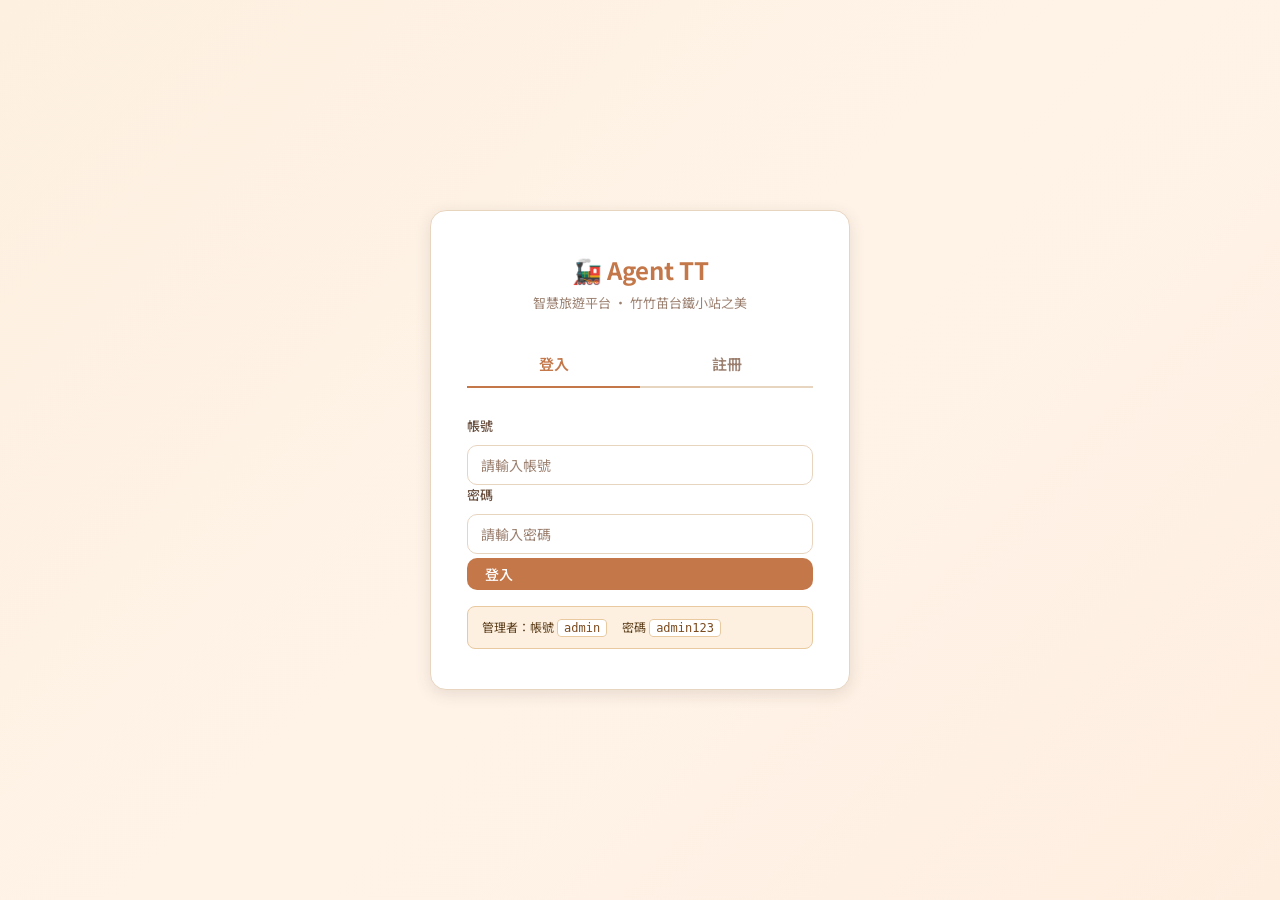
<file: index.html>
<!DOCTYPE html>
<html lang="zh-TW">
<head>
<meta charset="UTF-8"><meta name="viewport" content="width=device-width,initial-scale=1.0">
<title>Agent TT 智慧旅遊平台</title>
<link rel="stylesheet" href="css/style.css">
<style>
.hero{
  background:
    linear-gradient(135deg,rgba(253,240,224,0.62) 0%,rgba(254,232,210,0.55) 50%,rgba(253,238,220,0.62) 100%),
    url('https://images.unsplash.com/photo-1708398425063-776ca40adc49?auto=format&fit=crop&w=1920&q=80') center/cover no-repeat;
  padding:80px 0 68px;text-align:center;border-bottom:1px solid var(--border);
}
.hero-title{text-shadow:0 2px 8px rgba(0,0,0,0.25);}
.hero-title{font-size:42px;font-weight:700;color:var(--text);line-height:1.2;margin-bottom:12px;}
.hero-title span{color:var(--primary);}
.hero-sub{font-size:16px;color:#fff;margin-bottom:32px;text-shadow:0 1px 4px rgba(0,0,0,0.4);}
.module-cards{display:grid;grid-template-columns:repeat(3,1fr);gap:24px;margin-top:40px;}
.module-card{background:var(--surface);border:1px solid var(--border);border-radius:var(--r-lg);padding:32px 24px;text-align:center;cursor:pointer;transition:var(--t);text-decoration:none;display:block;}
.module-card:hover{box-shadow:var(--shadow-lg);transform:translateY(-4px);border-color:var(--primary-light);}
.module-icon{font-size:48px;margin-bottom:16px;}
.module-name{font-size:18px;font-weight:700;color:var(--text);margin-bottom:8px;}
.module-desc{font-size:14px;color:var(--text-muted);line-height:1.6;}
.stats-grid{display:grid;grid-template-columns:repeat(4,1fr);gap:16px;margin:40px 0 0;}
.recent-section{display:grid;grid-template-columns:1fr 1fr;gap:24px;margin-top:32px;}
.activity-item{display:flex;align-items:center;gap:12px;padding:12px 0;border-bottom:1px solid var(--border-light);}
.activity-item:last-child{border-bottom:none;}
.activity-dot{width:8px;height:8px;border-radius:50%;background:var(--primary);flex-shrink:0;}
.activity-text{font-size:14px;color:var(--text-sub);flex:1;}
.activity-time{font-size:12px;color:var(--text-muted);}
</style>
</head>
<body>
<div class="page-wrap">
<nav class="navbar">
  <div class="navbar-inner">
    <a href="index.html" class="navbar-logo">Agent TT <span>智慧旅遊平台</span></a>
    <nav class="navbar-nav">
      <a href="index.html" class="nav-link active">🏠 首頁</a>
      <a href="pages/itinerary-list.html" class="nav-link">📅 行程規劃</a>
      <a href="pages/housing-search.html" class="nav-link">🏨 住宿訂房</a>
      <a href="pages/train-search.html" class="nav-link">🚂 台鐵車票</a>
    </nav>
    <div class="navbar-right">
      <span class="points-badge" id="nav-points">⭐ 1,250 點</span>
      <div class="avatar" id="nav-avatar" style="cursor:pointer;" onclick="doLogout()">JJ</div>
    </div>
  </div>
</nav>

<main class="main">
  <!-- Hero -->
  <div class="hero">
    <div class="container">
      <div class="hero-title">探索<span>竹竹苗</span>台鐵小站之美</div>
      <p class="hero-sub">整合行程規劃・住宿訂房・台鐵車票，輕鬆開啟山城旅遊新體驗</p>
      <div style="display:flex;gap:12px;justify-content:center;flex-wrap:wrap;">
        <a href="pages/itinerary-list.html" class="btn btn-primary btn-lg">開始規劃行程</a>
        <a href="pages/housing-search.html" class="btn btn-secondary btn-lg">搜尋住宿</a>
        <a href="pages/train-search.html" class="btn btn-secondary btn-lg">查詢台鐵班次</a>
      </div>
    </div>
  </div>

  <div class="main" style="padding-top:0;">
  <div class="section">
  <div class="container">

    <!-- Stats -->
    <div class="stats-grid">
      <div class="stat-card">
        <div class="stat-value" id="stat-itins">3</div>
        <div class="stat-label">我的行程</div>
      </div>
      <div class="stat-card">
        <div class="stat-value" id="stat-tickets">3</div>
        <div class="stat-label">持有車票</div>
      </div>
      <div class="stat-card">
        <div class="stat-value" id="stat-orders">2</div>
        <div class="stat-label">住宿訂單</div>
      </div>
      <div class="stat-card">
        <div class="stat-value" id="stat-points">1,250</div>
        <div class="stat-label">平台點數 ⭐</div>
      </div>
    </div>

    <!-- Module Cards -->
    <h2 style="font-size:20px;font-weight:700;margin:48px 0 4px;">三大服務模組</h2>
    <p class="text-muted text-sm mb-5">一站整合，從規劃到出發全程支援</p>
    <div class="module-cards">
      <a href="pages/itinerary-list.html" class="module-card">
        <div class="module-icon">📅</div>
        <div class="module-name">行程規劃</div>
        <div class="module-desc">建立竹竹苗旅遊行程、拖曳排序景點、多人協作與費用分攤</div>
      </a>
      <a href="pages/housing-search.html" class="module-card">
        <div class="module-icon">🏨</div>
        <div class="module-name">住宿訂房</div>
        <div class="module-desc">搜尋車站周邊民宿旅館、比較設施評價、線上訂房付款</div>
      </a>
      <a href="pages/train-search.html" class="module-card">
        <div class="module-icon">🚂</div>
        <div class="module-name">台鐵車票</div>
        <div class="module-desc">查詢班次即時資訊、線上訂票取票、退票改票分票</div>
      </a>
    </div>

    <!-- Recent Activity -->
    <div class="recent-section">
      <div class="card">
        <div class="card-header">
          <span class="card-title">近期行程</span>
          <a href="pages/itinerary-list.html" class="text-sm text-primary">查看全部 →</a>
        </div>
        <div class="card-body" id="recent-itins"></div>
      </div>
      <div class="card">
        <div class="card-header">
          <span class="card-title">近期訂單</span>
          <a href="pages/housing-orders.html" class="text-sm text-primary">查看全部 →</a>
        </div>
        <div class="card-body" id="recent-orders"></div>
      </div>
    </div>

    <!-- Feature Highlights -->
    <div style="margin-top:48px;background:var(--surface);border:1px solid var(--border);border-radius:var(--r-lg);padding:32px;">
      <h3 style="font-size:18px;font-weight:700;margin-bottom:20px;text-align:center;">✨ 平台特色</h3>
      <div class="grid-3" style="gap:24px;">
        <div style="text-align:center;">
          <div style="font-size:32px;margin-bottom:8px;">🗺️</div>
          <div class="fw-600 mb-2">竹竹苗專屬</div>
          <div class="text-sm text-muted">專注竹竹苗台鐵小站，振興在地觀光</div>
        </div>
        <div style="text-align:center;">
          <div style="font-size:32px;margin-bottom:8px;">👥</div>
          <div class="fw-600 mb-2">多人協作</div>
          <div class="text-sm text-muted">邀請旅伴共同編輯行程、投票選景點</div>
        </div>
        <div style="text-align:center;">
          <div style="font-size:32px;margin-bottom:8px;">💰</div>
          <div class="fw-600 mb-2">費用整合</div>
          <div class="text-sm text-muted">車票 + 住宿 + 餐飲，一鍵平均分攤</div>
        </div>
      </div>
    </div>

  </div>
  </div>
  </div>
</main>
</div>

<div id="toast-container" class="toast-container"></div>

<script src="js/data.js"></script>
<script src="js/utils.js"></script>
<script src="js/store.js"></script>
<script>
Store.init();
if (!checkAuth()) throw '';
updateNavUser();

// Stats
document.getElementById('stat-itins').textContent = Store.getItineraries().length;
document.getElementById('stat-tickets').textContent = Store.getTrainTickets().length;
document.getElementById('stat-orders').textContent = Store.getHousingOrders().length;
const pts = Store.getPoints();
document.getElementById('stat-points').textContent = pts.toLocaleString();
document.getElementById('nav-points').textContent = `⭐ ${pts.toLocaleString()} 點`;

// Recent itineraries
const recentItins = Store.getItineraries().slice(0,3);
const statusMap = {'規劃中':'badge-info','已完成':'badge-success','已取消':'badge-muted'};
document.getElementById('recent-itins').innerHTML = recentItins.map(i=>`
  <div class="activity-item" style="cursor:pointer;" onclick="location.href='pages/itinerary-detail.html?id=${i.id}'">
    <div class="activity-dot"></div>
    <div class="activity-text">
      <span class="fw-500">${i.name}</span>
      <span class="badge ${statusMap[i.status]||'badge-muted'}" style="margin-left:8px;font-size:11px;">${i.status}</span>
    </div>
    <div class="activity-time">${Utils.formatDate(i.startDate)}</div>
  </div>
`).join('') || '<div class="text-muted text-sm">尚無行程</div>';

// Recent orders
const orders = Store.getHousingOrders().slice(0,3);
const oStatusMap = {'已付款':'badge-success','已完成':'badge-muted','未付款':'badge-warning','取消中':'badge-danger','退款中':'badge-danger'};
document.getElementById('recent-orders').innerHTML = orders.map(o=>`
  <div class="activity-item">
    <div class="activity-dot" style="background:var(--success);"></div>
    <div class="activity-text">
      <span class="fw-500">${o.hotelName}</span>
      <span class="badge ${oStatusMap[o.status]||'badge-muted'}" style="margin-left:8px;font-size:11px;">${o.status}</span>
    </div>
    <div class="activity-time">${Utils.formatCurrency(o.totalAmount)}</div>
  </div>
`).join('') || '<div class="text-muted text-sm">尚無訂單</div>';
</script>
</body>
</html>
</file>
<file: css/style.css>
/* ===== Agent TT 智慧旅遊平台 — Warm Minimal Design System ===== */
@import url('https://fonts.googleapis.com/css2?family=Noto+Sans+TC:wght@300;400;500;600;700&display=swap');

:root {
  --bg: #FDF7F0; --bg-alt: #FFF3E8; --surface: #FFFFFF; --surface-warm: #FFFAF5;
  --border: #E8D5C0; --border-light: #F2E8DC;
  --primary: #C4784A; --primary-dark: #A05828; --primary-light: #E0A878; --primary-ghost: #FEF2E8;
  --secondary: #8B6040; --text: #3D2B1F; --text-sub: #6B5040; --text-muted: #9B8070; --text-on-primary: #FFFFFF;
  --success: #5A8A50; --success-bg: #EEF7EB; --success-border: #B8DDB0;
  --warning: #C49020; --warning-bg: #FEF7E0; --warning-border: #EAD080;
  --danger: #B84040; --danger-bg: #FEF0F0; --danger-border: #E0B0B0;
  --info: #4870A8; --info-bg: #EEF3FA; --info-border: #B0C8E8;
  --shadow-xs: 0 1px 2px rgba(61,43,31,.06); --shadow-sm: 0 1px 4px rgba(61,43,31,.08);
  --shadow: 0 2px 8px rgba(61,43,31,.10); --shadow-lg: 0 4px 16px rgba(61,43,31,.12);
  --shadow-xl: 0 8px 32px rgba(61,43,31,.16);
  --r-xs: 4px; --r-sm: 6px; --r: 10px; --r-md: 12px; --r-lg: 16px; --r-full: 9999px;
  --s1:4px;--s2:8px;--s3:12px;--s4:16px;--s5:20px;--s6:24px;--s8:32px;--s10:40px;--s12:48px;
  --font: 'Noto Sans TC','PingFang TC','Microsoft JhengHei',system-ui,sans-serif;
  --t: .2s ease; --t-slow: .35s ease;
  --navbar-h: 60px; --max-w: 1200px;
}

*,*::before,*::after{box-sizing:border-box;margin:0;padding:0;}
html{scroll-behavior:smooth;-webkit-text-size-adjust:100%;}
body{font-family:var(--font);background:var(--bg);color:var(--text);line-height:1.6;min-height:100vh;font-size:15px;}
a{color:var(--primary);text-decoration:none;} a:hover{color:var(--primary-dark);}
img{max-width:100%;height:auto;display:block;} ul,ol{list-style:none;}
button{cursor:pointer;font-family:var(--font);}
input,textarea,select{font-family:var(--font);}

/* Layout */
.page-wrap{display:flex;flex-direction:column;min-height:100vh;}
.main{flex:1;padding-top:var(--navbar-h);}
.container{max-width:var(--max-w);margin:0 auto;padding:0 var(--s6);}
.section{padding:var(--s8) 0;}

/* Navbar */
.navbar{position:fixed;top:0;left:0;right:0;height:var(--navbar-h);background:rgba(255,255,255,.95);backdrop-filter:blur(8px);border-bottom:1px solid var(--border);z-index:100;display:flex;align-items:center;}
.navbar-inner{max-width:var(--max-w);margin:0 auto;padding:0 var(--s6);width:100%;display:flex;align-items:center;gap:var(--s6);}
.navbar-logo{font-size:18px;font-weight:700;color:var(--primary);letter-spacing:-.3px;white-space:nowrap;text-decoration:none;}
.navbar-logo span{color:var(--text-muted);font-weight:400;font-size:12px;margin-left:6px;}
.navbar-nav{display:flex;align-items:center;gap:2px;flex:1;}
.nav-link{padding:6px 14px;border-radius:var(--r-full);color:var(--text-sub);font-size:14px;font-weight:500;transition:var(--t);white-space:nowrap;text-decoration:none;}
.nav-link:hover,.nav-link.active{background:var(--primary-ghost);color:var(--primary);}
.navbar-right{display:flex;align-items:center;gap:var(--s3);margin-left:auto;}
.avatar{width:32px;height:32px;border-radius:var(--r-full);background:var(--primary-light);color:var(--text-on-primary);display:flex;align-items:center;justify-content:center;font-size:13px;font-weight:700;}
.points-badge{background:var(--warning-bg);color:var(--warning);border:1px solid var(--warning-border);border-radius:var(--r-full);padding:3px 10px;font-size:12px;font-weight:600;}

/* Buttons */
.btn{display:inline-flex;align-items:center;gap:var(--s2);padding:9px 18px;border-radius:var(--r);font-size:14px;font-weight:500;border:none;transition:var(--t);line-height:1;white-space:nowrap;cursor:pointer;}
.btn:disabled{opacity:.5;cursor:not-allowed;}
.btn-primary{background:var(--primary);color:var(--text-on-primary);}
.btn-primary:hover:not(:disabled){background:var(--primary-dark);}
.btn-secondary{background:var(--surface-warm);color:var(--text);border:1px solid var(--border);}
.btn-secondary:hover:not(:disabled){background:var(--bg-alt);border-color:var(--primary-light);}
.btn-ghost{background:transparent;color:var(--text-sub);}
.btn-ghost:hover:not(:disabled){background:var(--bg-alt);}
.btn-danger{background:var(--danger);color:#fff;}
.btn-danger:hover:not(:disabled){background:#943030;}
.btn-success{background:var(--success);color:#fff;}
.btn-success:hover:not(:disabled){background:#477040;}
.btn-outline{background:transparent;color:var(--primary);border:1.5px solid var(--primary);}
.btn-outline:hover:not(:disabled){background:var(--primary-ghost);}
.btn-sm{padding:5px 12px;font-size:13px;}
.btn-lg{padding:12px 24px;font-size:16px;}
.btn-full{width:100%;justify-content:center;}
.btn-icon{padding:8px;background:transparent;border:none;color:var(--text-muted);border-radius:var(--r);transition:var(--t);}
.btn-icon:hover{background:var(--bg-alt);color:var(--text);}

/* Cards */
.card{background:var(--surface);border-radius:var(--r-md);border:1px solid var(--border);box-shadow:var(--shadow-sm);overflow:hidden;}
.card-body{padding:var(--s5);}
.card-header{padding:var(--s4) var(--s5);border-bottom:1px solid var(--border-light);display:flex;align-items:center;justify-content:space-between;}
.card-title{font-size:15px;font-weight:600;color:var(--text);}
.card-footer{padding:var(--s4) var(--s5);border-top:1px solid var(--border-light);background:var(--surface-warm);}

/* Forms */
.form-group{display:flex;flex-direction:column;gap:var(--s2);}
.form-label{font-size:13px;font-weight:500;color:var(--text-sub);}
.form-control{width:100%;padding:9px 13px;border:1px solid var(--border);border-radius:var(--r);font-size:14px;color:var(--text);background:var(--surface);transition:var(--t);outline:none;}
.form-control:focus{border-color:var(--primary);box-shadow:0 0 0 3px rgba(196,120,74,.12);}
.form-control::placeholder{color:var(--text-muted);}
select.form-control{appearance:none;background-image:url("data:image/svg+xml,%3Csvg xmlns='http://www.w3.org/2000/svg' width='12' height='8' viewBox='0 0 12 8'%3E%3Cpath d='M1 1l5 5 5-5' stroke='%239B8070' stroke-width='1.5' fill='none' stroke-linecap='round'/%3E%3C/svg%3E");background-repeat:no-repeat;background-position:right 12px center;padding-right:36px;}
.form-row{display:grid;gap:var(--s4);}
.form-row-2{grid-template-columns:1fr 1fr;}
.form-row-3{grid-template-columns:1fr 1fr 1fr;}
.form-row-4{grid-template-columns:1fr 1fr 1fr 1fr;}
.form-hint{font-size:12px;color:var(--text-muted);}
.form-error{font-size:12px;color:var(--danger);}

/* Badges */
.badge{display:inline-flex;align-items:center;gap:4px;padding:2px 9px;border-radius:var(--r-full);font-size:12px;font-weight:500;}
.badge-primary{background:var(--primary-ghost);color:var(--primary);}
.badge-success{background:var(--success-bg);color:var(--success);}
.badge-warning{background:var(--warning-bg);color:var(--warning);}
.badge-danger{background:var(--danger-bg);color:var(--danger);}
.badge-info{background:var(--info-bg);color:var(--info);}
.badge-muted{background:var(--bg-alt);color:var(--text-muted);}

/* Status badges */
.status-planning{background:var(--info-bg);color:var(--info);}
.status-done{background:var(--success-bg);color:var(--success);}
.status-cancelled{background:var(--bg-alt);color:var(--text-muted);}
.status-paid{background:var(--success-bg);color:var(--success);}
.status-unpaid{background:var(--warning-bg);color:var(--warning);}
.status-refunding{background:var(--danger-bg);color:var(--danger);}

/* Tabs */
.tabs{display:flex;gap:4px;border-bottom:2px solid var(--border);margin-bottom:var(--s5);}
.tab{padding:10px 20px;font-size:14px;font-weight:500;color:var(--text-muted);background:none;border:none;border-bottom:2px solid transparent;margin-bottom:-2px;cursor:pointer;transition:var(--t);border-radius:var(--r-sm) var(--r-sm) 0 0;}
.tab:hover{color:var(--text-sub);background:var(--bg-alt);}
.tab.active{color:var(--primary);border-bottom-color:var(--primary);}
.tab-panel{display:none;}
.tab-panel.active{display:block;}

/* Modal */
.modal-overlay{position:fixed;inset:0;background:rgba(61,43,31,.4);backdrop-filter:blur(2px);z-index:200;display:flex;align-items:center;justify-content:center;padding:var(--s6);opacity:0;pointer-events:none;transition:var(--t-slow);}
.modal-overlay.open{opacity:1;pointer-events:all;}
.modal{background:var(--surface);border-radius:var(--r-lg);box-shadow:var(--shadow-xl);width:100%;max-width:540px;max-height:90vh;overflow-y:auto;transform:translateY(20px);transition:var(--t-slow);}
.modal-overlay.open .modal{transform:translateY(0);}
.modal-lg{max-width:720px;} .modal-sm{max-width:380px;}
.modal-header{padding:var(--s5) var(--s6);border-bottom:1px solid var(--border);display:flex;align-items:center;justify-content:space-between;}
.modal-title{font-size:16px;font-weight:600;}
.modal-body{padding:var(--s6);}
.modal-footer{padding:var(--s4) var(--s6);border-top:1px solid var(--border);display:flex;gap:var(--s3);justify-content:flex-end;background:var(--surface-warm);}

/* Alert */
.alert{display:flex;align-items:flex-start;gap:var(--s3);padding:var(--s4);border-radius:var(--r);font-size:14px;margin-bottom:var(--s4);}
.alert-icon{font-size:16px;flex-shrink:0;margin-top:1px;}
.alert-warning{background:var(--warning-bg);border:1px solid var(--warning-border);color:#7A5810;}
.alert-danger{background:var(--danger-bg);border:1px solid var(--danger-border);color:#803030;}
.alert-success{background:var(--success-bg);border:1px solid var(--success-border);color:#3A6030;}
.alert-info{background:var(--info-bg);border:1px solid var(--info-border);color:#304870;}

/* Page Header */
.page-header{background:linear-gradient(135deg,var(--primary-ghost) 0%,var(--bg-alt) 100%);border-bottom:1px solid var(--border);padding:var(--s8) 0;}
.page-header-inner{max-width:var(--max-w);margin:0 auto;padding:0 var(--s6);}
.page-title{font-size:24px;font-weight:700;color:var(--text);margin-bottom:4px;}
.page-subtitle{font-size:14px;color:var(--text-muted);}

/* Empty state */
.empty-state{text-align:center;padding:var(--s12) var(--s6);color:var(--text-muted);}
.empty-icon{font-size:52px;margin-bottom:var(--s4);opacity:.5;}
.empty-title{font-size:16px;font-weight:600;color:var(--text-sub);margin-bottom:var(--s2);}
.empty-text{font-size:14px;margin-bottom:var(--s5);}

/* Tags */
.tag{display:inline-flex;align-items:center;gap:4px;padding:3px 10px;border-radius:var(--r-full);font-size:12px;font-weight:500;background:var(--bg-alt);color:var(--text-sub);border:1px solid var(--border);}
.tag-must{background:#FFF3E0;color:#B85010;border-color:#EABC88;}
.tag-candidate{background:var(--bg-alt);color:var(--text-muted);border-color:var(--border);}

/* Stat Cards */
.stat-card{background:var(--surface);border:1px solid var(--border);border-radius:var(--r-md);padding:var(--s5);display:flex;flex-direction:column;gap:var(--s2);}
.stat-value{font-size:28px;font-weight:700;color:var(--text);line-height:1;}
.stat-label{font-size:13px;color:var(--text-muted);font-weight:500;}

/* Property Cards */
.property-card{background:var(--surface);border:1px solid var(--border);border-radius:var(--r-md);overflow:hidden;transition:var(--t);cursor:pointer;}
.property-card:hover{box-shadow:var(--shadow-lg);transform:translateY(-2px);}
.property-img{width:100%;height:180px;background:linear-gradient(135deg,var(--bg-alt),var(--border));display:flex;align-items:center;justify-content:center;font-size:44px;color:var(--text-muted);}
.property-body{padding:var(--s4);}
.property-name{font-size:15px;font-weight:600;color:var(--text);margin-bottom:var(--s1);}
.property-meta{font-size:13px;color:var(--text-muted);display:flex;align-items:center;gap:var(--s2);flex-wrap:wrap;}
.rating{display:inline-flex;align-items:center;gap:3px;color:var(--warning);font-weight:600;font-size:13px;}

/* Timeline (Itinerary items) */
.timeline{position:relative;padding-left:28px;}
.timeline::before{content:'';position:absolute;left:10px;top:0;bottom:0;width:2px;background:var(--border);}
.timeline-item{position:relative;margin-bottom:var(--s3);}
.timeline-dot{position:absolute;left:-22px;top:14px;width:10px;height:10px;border-radius:var(--r-full);background:var(--primary);border:2px solid var(--surface);box-shadow:0 0 0 2px var(--primary-light);}
.timeline-card{background:var(--surface);border:1px solid var(--border);border-radius:var(--r);padding:var(--s4);transition:var(--t);}
.timeline-card:hover{border-color:var(--primary-light);box-shadow:var(--shadow-sm);}
.timeline-card[draggable]{cursor:grab;}
.timeline-card.dragging{opacity:.4;border:2px dashed var(--primary);}
.timeline-card.drag-over{border-color:var(--primary);background:var(--primary-ghost);}

/* Train */
.train-row{display:flex;align-items:center;gap:var(--s4);padding:var(--s4) var(--s5);border:1px solid var(--border);border-radius:var(--r);background:var(--surface);transition:var(--t);cursor:pointer;}
.train-row:hover{border-color:var(--primary-light);box-shadow:var(--shadow-sm);}
.train-row.selected{border-color:var(--primary);background:var(--primary-ghost);}
.train-time{font-size:20px;font-weight:700;color:var(--text);min-width:55px;}
.train-route{display:flex;align-items:center;gap:var(--s2);flex:1;}
.train-line{flex:1;height:2px;background:var(--border);position:relative;}
.train-duration{font-size:11px;color:var(--text-muted);background:var(--surface);padding:0 6px;position:absolute;top:-9px;left:50%;transform:translateX(-50%);white-space:nowrap;}
.train-delay{font-size:12px;color:var(--danger);font-weight:500;}

/* QR Code (mock SVG-style) */
.qr-wrap{display:inline-block;padding:12px;background:#fff;border:2px solid #333;border-radius:var(--r-sm);}
.qr-grid{display:grid;grid-template-columns:repeat(10,12px);grid-template-rows:repeat(10,12px);gap:1px;}
.qr-cell{width:12px;height:12px;background:transparent;}
.qr-cell.b{background:#333;}

/* Stepper */
.stepper{display:flex;align-items:flex-start;gap:0;margin-bottom:var(--s8);}
.step{display:flex;flex-direction:column;align-items:center;gap:var(--s2);position:relative;flex:1;}
.step::after{content:'';position:absolute;top:16px;left:50%;right:-50%;height:2px;background:var(--border);z-index:0;}
.step:last-child::after{display:none;}
.step.done::after,.step.active::after{background:var(--primary-light);}
.step-dot{width:32px;height:32px;border-radius:var(--r-full);border:2px solid var(--border);background:var(--surface);display:flex;align-items:center;justify-content:center;font-size:13px;font-weight:600;color:var(--text-muted);position:relative;z-index:1;}
.step.done .step-dot{background:var(--success);border-color:var(--success);color:white;}
.step.active .step-dot{background:var(--primary);border-color:var(--primary);color:white;}
.step-label{font-size:12px;color:var(--text-muted);white-space:nowrap;text-align:center;}
.step.active .step-label{color:var(--primary);font-weight:600;}
.step.done .step-label{color:var(--success);}

/* Seat Grid */
.seat-grid{display:grid;grid-template-columns:1fr 1fr 18px 1fr 1fr;gap:var(--s2);max-width:260px;}
.seat-aisle{background:transparent;pointer-events:none;}
.seat{aspect-ratio:1;border-radius:var(--r-sm);border:1.5px solid var(--border);background:var(--surface);display:flex;align-items:center;justify-content:center;font-size:11px;font-weight:500;cursor:pointer;transition:var(--t);color:var(--text-sub);}
.seat:hover:not(.occupied):not(.selected){border-color:var(--primary);background:var(--primary-ghost);}
.seat.selected{background:var(--primary);border-color:var(--primary);color:white;}
.seat.occupied{background:var(--bg-alt);border-color:var(--border);color:var(--text-muted);cursor:not-allowed;opacity:.6;}

/* Budget bar */
.budget-bar{height:8px;background:var(--border);border-radius:var(--r-full);overflow:hidden;margin-bottom:var(--s2);}
.budget-fill{height:100%;border-radius:var(--r-full);background:var(--primary);transition:width .5s ease;}
.budget-fill.over{background:var(--danger);}
.budget-fill.near{background:var(--warning);}

/* Chat */
.chat-window{display:flex;flex-direction:column;height:380px;border:1px solid var(--border);border-radius:var(--r-md);overflow:hidden;}
.chat-messages{flex:1;overflow-y:auto;padding:var(--s4);display:flex;flex-direction:column;gap:var(--s3);}
.chat-bubble{max-width:72%;padding:var(--s3) var(--s4);border-radius:var(--r-md);font-size:14px;line-height:1.5;}
.chat-bubble.me{background:var(--primary);color:white;align-self:flex-end;border-bottom-right-radius:4px;}
.chat-bubble.other{background:var(--bg-alt);color:var(--text);align-self:flex-start;border-bottom-left-radius:4px;}
.chat-sender{font-size:11px;color:var(--text-muted);margin-bottom:3px;}
.chat-input-area{border-top:1px solid var(--border);padding:var(--s3);display:flex;gap:var(--s2);}

/* Filter chips */
.filter-chips{display:flex;gap:var(--s2);flex-wrap:wrap;margin-bottom:var(--s5);}
.chip{padding:6px 16px;border-radius:var(--r-full);border:1.5px solid var(--border);background:var(--surface);font-size:13px;font-weight:500;color:var(--text-sub);cursor:pointer;transition:var(--t);}
.chip:hover{border-color:var(--primary-light);color:var(--primary);}
.chip.active{background:var(--primary);border-color:var(--primary);color:white;}

/* Search box */
.search-box{background:var(--surface);border:1px solid var(--border);border-radius:var(--r-lg);padding:var(--s5) var(--s6);box-shadow:var(--shadow);margin-bottom:var(--s6);}

/* Stars */
.stars{color:#F5A623;letter-spacing:2px;font-size:14px;}

/* Toast */
.toast-container{position:fixed;bottom:var(--s6);right:var(--s6);z-index:300;display:flex;flex-direction:column;gap:var(--s2);pointer-events:none;}
.toast{background:var(--text);color:white;padding:var(--s3) var(--s5);border-radius:var(--r);font-size:14px;box-shadow:var(--shadow-lg);pointer-events:all;animation:toastIn .3s ease;display:flex;align-items:center;gap:var(--s3);min-width:200px;}
.toast.success{background:var(--success);} .toast.warning{background:var(--warning);} .toast.error{background:var(--danger);}
@keyframes toastIn{from{transform:translateX(120%);opacity:0;}to{transform:translateX(0);opacity:1;}}
@keyframes toastOut{from{transform:translateX(0);opacity:1;}to{transform:translateX(120%);opacity:0;}}
.toast.out{animation:toastOut .3s ease forwards;}

/* Vote bar */
.vote-bar{height:6px;background:var(--border);border-radius:var(--r-full);overflow:hidden;margin-top:4px;}
.vote-fill{height:100%;background:var(--primary);border-radius:var(--r-full);transition:width .4s ease;}
.vote-winner .vote-fill{background:var(--warning);}

/* Divider */
.divider{height:1px;background:var(--border);margin:var(--s5) 0;}
.divider-text{display:flex;align-items:center;gap:var(--s3);color:var(--text-muted);font-size:13px;margin:var(--s5) 0;}
.divider-text::before,.divider-text::after{content:'';flex:1;height:1px;background:var(--border);}

/* Utilities */
.flex{display:flex;} .flex-col{flex-direction:column;} .items-center{align-items:center;} .items-start{align-items:flex-start;}
.justify-between{justify-content:space-between;} .justify-end{justify-content:flex-end;} .justify-center{justify-content:center;}
.gap-1{gap:var(--s1);} .gap-2{gap:var(--s2);} .gap-3{gap:var(--s3);} .gap-4{gap:var(--s4);} .gap-5{gap:var(--s5);} .gap-6{gap:var(--s6);} .gap-8{gap:var(--s8);}
.flex-wrap{flex-wrap:wrap;} .flex-1{flex:1;}
.grid{display:grid;} .grid-2{grid-template-columns:repeat(2,1fr);} .grid-3{grid-template-columns:repeat(3,1fr);} .grid-4{grid-template-columns:repeat(4,1fr);}
.text-sm{font-size:13px;} .text-xs{font-size:12px;} .text-lg{font-size:17px;} .text-xl{font-size:20px;}
.text-muted{color:var(--text-muted);} .text-sub{color:var(--text-sub);} .text-primary{color:var(--primary);}
.text-success{color:var(--success);} .text-danger{color:var(--danger);} .text-warning{color:var(--warning);}
.fw-500{font-weight:500;} .fw-600{font-weight:600;} .fw-700{font-weight:700;}
.text-center{text-align:center;} .text-right{text-align:right;}
.mt-2{margin-top:var(--s2);} .mt-3{margin-top:var(--s3);} .mt-4{margin-top:var(--s4);} .mt-5{margin-top:var(--s5);} .mt-6{margin-top:var(--s6);}
.mb-2{margin-bottom:var(--s2);} .mb-3{margin-bottom:var(--s3);} .mb-4{margin-bottom:var(--s4);} .mb-5{margin-bottom:var(--s5);} .mb-6{margin-bottom:var(--s6);} .mb-8{margin-bottom:var(--s8);}
.p-4{padding:var(--s4);} .p-5{padding:var(--s5);} .p-6{padding:var(--s6);}
.py-3{padding-top:var(--s3);padding-bottom:var(--s3);} .py-4{padding-top:var(--s4);padding-bottom:var(--s4);}
.px-4{padding-left:var(--s4);padding-right:var(--s4);}
.rounded{border-radius:var(--r);} .rounded-lg{border-radius:var(--r-lg);} .rounded-full{border-radius:var(--r-full);}
.w-full{width:100%;} .hidden{display:none!important;}

/* Nav avatar dropdown */
.nav-avatar-wrap{position:relative;}
.nav-dropdown{position:absolute;top:calc(100% + 8px);right:0;background:var(--surface);border:1px solid var(--border);border-radius:var(--r);box-shadow:var(--shadow-lg);min-width:150px;padding:6px 0;display:none;z-index:200;}
.nav-dropdown.show{display:block;}
.nav-dropdown-name{padding:8px 16px 6px;font-size:13px;font-weight:600;color:var(--text);border-bottom:1px solid var(--border-light);margin-bottom:4px;white-space:nowrap;overflow:hidden;text-overflow:ellipsis;}
.nav-dropdown-btn{width:100%;padding:8px 16px;text-align:left;background:none;border:none;font-size:14px;color:var(--text-sub);cursor:pointer;transition:var(--t);}
.nav-dropdown-btn:hover{background:var(--bg-alt);color:var(--text);}

::-webkit-scrollbar{width:6px;height:6px;}
::-webkit-scrollbar-track{background:var(--bg);}
::-webkit-scrollbar-thumb{background:var(--border);border-radius:3px;}
::-webkit-scrollbar-thumb:hover{background:var(--text-muted);}

@media(max-width:768px){
  .navbar-nav{display:none;}
  .navbar-right .btn{font-size:12px;padding:4px 10px;}
  .navbar-inner{gap:var(--s3);}
  .navbar-right{gap:var(--s2);}
  .points-badge{font-size:11px;padding:2px 7px;}
  .navbar-logo{font-size:15px;}
  .navbar-logo span{font-size:11px;}
  .form-row-3,.form-row-4{grid-template-columns:1fr 1fr;}
  .grid-2,.grid-3,.grid-4{grid-template-columns:1fr;}
  .container{padding:0 var(--s4);}
  .page-title{font-size:20px;}
  .search-box{padding:var(--s4);}
  .form-control{min-width:0;font-size:16px;}
  .tabs{overflow-x:auto;-webkit-overflow-scrolling:touch;flex-wrap:nowrap;scrollbar-width:none;}
  .tabs::-webkit-scrollbar{display:none;}
  .tab{flex-shrink:0;}
}
@media(max-width:600px){
  .form-row-2,.form-row-3,.form-row-4{grid-template-columns:1fr;}
}
</file>
